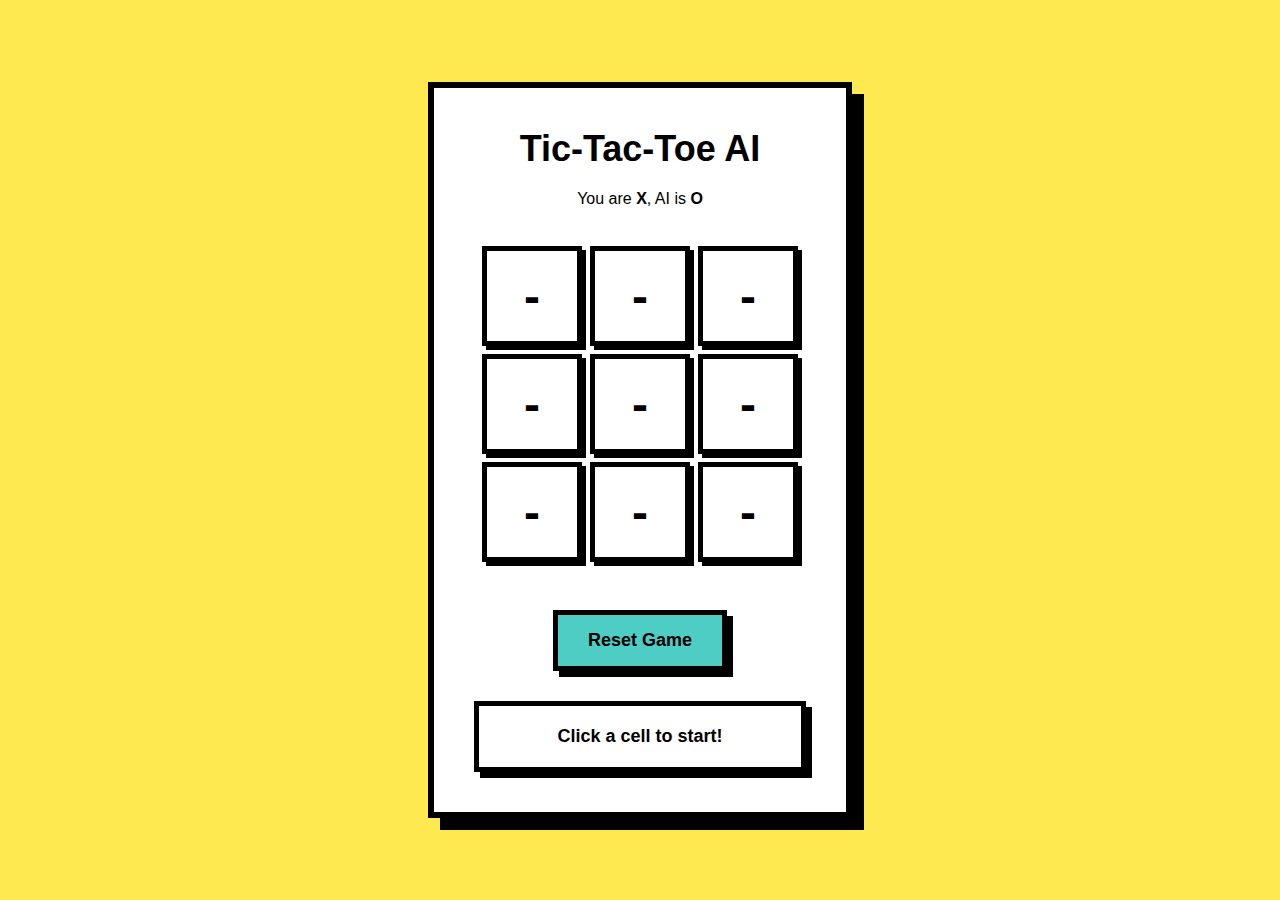
<file: templates/index_standalone.html>
<!DOCTYPE html>
<html lang="en">
<head>
  <meta charset="utf-8"/>
  <meta name="viewport" content="width=device-width, initial-scale=1.0">
  <title>TicTacToe RL Agent</title>
  <style>
    * { box-sizing: border-box; }
    body {
      font-family: Arial, sans-serif;
      background: #FFE951;
      margin: 0;
      padding: 20px;
      display: flex;
      justify-content: center;
      align-items: center;
      min-height: 100vh;
    }
    .container {
      background: #FFF;
      padding: 40px;
      border: 6px solid #000;
      box-shadow: 12px 12px 0 #000;
      max-width: 550px;
      text-align: center;
    }
    h3 { font-size: 36px; margin: 0 0 20px 0; }
    #board { border-collapse: separate; border-spacing: 8px; margin: 30px auto; }
    #board td {
      width: 100px; height: 100px;
      font-size: 48px; font-weight: bold;
      border: 5px solid #000;
      background: #FFF;
      cursor: pointer;
      text-align: center;
      box-shadow: 4px 4px 0 #000;
    }
    #board td:hover { transform: translate(-2px, -2px); box-shadow: 6px 6px 0 #000; }
    #board td.X { background: #FF6B6B; }
    #board td.O { background: #4ECDC4; }
    #board.frozen td {
      pointer-events: none;
      cursor: default;
    }
    button {
      padding: 15px 30px;
      font-size: 18px;
      font-weight: bold;
      border: 5px solid #000;
      background: #4ECDC4;
      cursor: pointer;
      margin: 10px;
      box-shadow: 6px 6px 0 #000;
    }
    button:hover { transform: translate(-2px, -2px); box-shadow: 8px 8px 0 #000; }
    #status {
      margin-top: 20px;
      padding: 20px;
      font-size: 18px;
      border: 5px solid #000;
      background: #FFF;
      box-shadow: 6px 6px 0 #000;
      font-weight: bold;
    }
    .confetti {
      position: fixed;
      width: 10px;
      height: 16px;
      top: -10px;
      z-index: 9999;
      animation: confetti-fall linear forwards;
    }
    @keyframes confetti-fall {
      to {
        transform: translateY(100vh) rotate(360deg);
        opacity: 0;
      }
    }
  </style>
</head>
<body>
  <div class="container">
    <h3>Tic-Tac-Toe AI</h3>
    <p>You are <strong>X</strong>, AI is <strong>O</strong></p>
    
    <table id="board">
      <tr><td data-pos="0,0">-</td><td data-pos="0,1">-</td><td data-pos="0,2">-</td></tr>
      <tr><td data-pos="1,0">-</td><td data-pos="1,1">-</td><td data-pos="1,2">-</td></tr>
      <tr><td data-pos="2,0">-</td><td data-pos="2,1">-</td><td data-pos="2,2">-</td></tr>
    </table>
    
    <button id="reset">Reset Game</button>
    <div id="status">Click a cell to start!</div>
  </div>

  <script>
    const board = document.getElementById('board');
    const status = document.getElementById('status');
    const resetBtn = document.getElementById('reset');
    let gameActive = true;
    const confettiColors = ['#FF6B6B', '#4ECDC4', '#FFE951', '#95E1D3', '#F38181'];

    function readBoard() {
      const b = [];
      document.querySelectorAll('#board tr').forEach(tr => {
        const row = [];
        tr.querySelectorAll('td').forEach(td => row.push(td.textContent.trim()));
        b.push(row);
      });
      return b;
    }

    function writeBoard(b) {
      document.querySelectorAll('#board td').forEach(td => {
        const [r,c] = td.dataset.pos.split(',').map(Number);
        td.textContent = b[r][c];
        td.className = b[r][c] !== '-' ? b[r][c] : '';
      });
    }

    function checkWinner(b) {
      const lines = [
        [[0,0],[0,1],[0,2]], [[1,0],[1,1],[1,2]], [[2,0],[2,1],[2,2]],
        [[0,0],[1,0],[2,0]], [[0,1],[1,1],[2,1]], [[0,2],[1,2],[2,2]],
        [[0,0],[1,1],[2,2]], [[0,2],[1,1],[2,0]]
      ];
      for (const line of lines) {
        const [a,b,c] = line;
        const v1 = b[a[0]][a[1]], v2 = b[b[0]][b[1]], v3 = b[c[0]][c[1]];
        if (v1 !== '-' && v1 === v2 && v2 === v3) return v1;
      }
      if (b.every(row => row.every(cell => cell !== '-'))) return 'Draw';
      return null;
    }

    function launchConfetti() {
      const confettiCount = 120;
      for (let i = 0; i < confettiCount; i++) {
        setTimeout(() => {
          const piece = document.createElement('div');
          piece.className = 'confetti';
          piece.style.left = Math.random() * 100 + '%';
          piece.style.backgroundColor = confettiColors[Math.floor(Math.random() * confettiColors.length)];
          piece.style.animationDuration = (Math.random() * 2 + 3) + 's';
          piece.style.opacity = Math.random();
          piece.style.transform = `rotate(${Math.random() * 360}deg)`;
          document.body.appendChild(piece);
          setTimeout(() => piece.remove(), 5000);
        }, i * 20);
      }
    }

    async function handleMove(r, c) {
      if (!gameActive) return;
      const b = readBoard();
      if (b[r][c] !== '-') return;

      b[r][c] = 'X';
      writeBoard(b);
      
      let result = checkWinner(b);
      if (result) { endGame(result); return; }
      
      status.textContent = '🤖 AI thinking...';
      
      try {
        const res = await fetch('/api/move', {
          method: 'POST',
          headers: {'Content-Type': 'application/json'},
          body: JSON.stringify({board: b, difficulty: 'hard'})
        });
        const data = await res.json();
        const [i,j] = data.move;
        b[i][j] = 'O';
        writeBoard(b);
        
        result = checkWinner(b);
        if (result) { endGame(result); }
        else { status.textContent = `AI placed O at (${i},${j})`; }
      } catch(e) {
        status.textContent = '❌ Error: ' + e.message;
      }
    }

    function endGame(winner) {
      gameActive = false;
      board.classList.add('frozen');
      if (winner === 'X') {
        status.textContent = '🎉 You Win!';
        launchConfetti();
      } else if (winner === 'O') {
        status.textContent = '🤖 AI Wins!';
        launchConfetti();
      } else {
        status.textContent = "It's a Draw!";
      }
    }

    function reset() {
      gameActive = true;
      board.classList.remove('frozen');
      writeBoard([['-','-','-'],['-','-','-'],['-','-','-']]);
      status.textContent = 'Click a cell to start!';
      document.querySelectorAll('.confetti').forEach(node => node.remove());
    }

    board.querySelectorAll('td').forEach(td => {
      td.addEventListener('click', () => {
        const [r,c] = td.dataset.pos.split(',').map(Number);
        handleMove(r, c);
      });
    });

    resetBtn.addEventListener('click', reset);
  </script>
</body>
</html>
</file>
